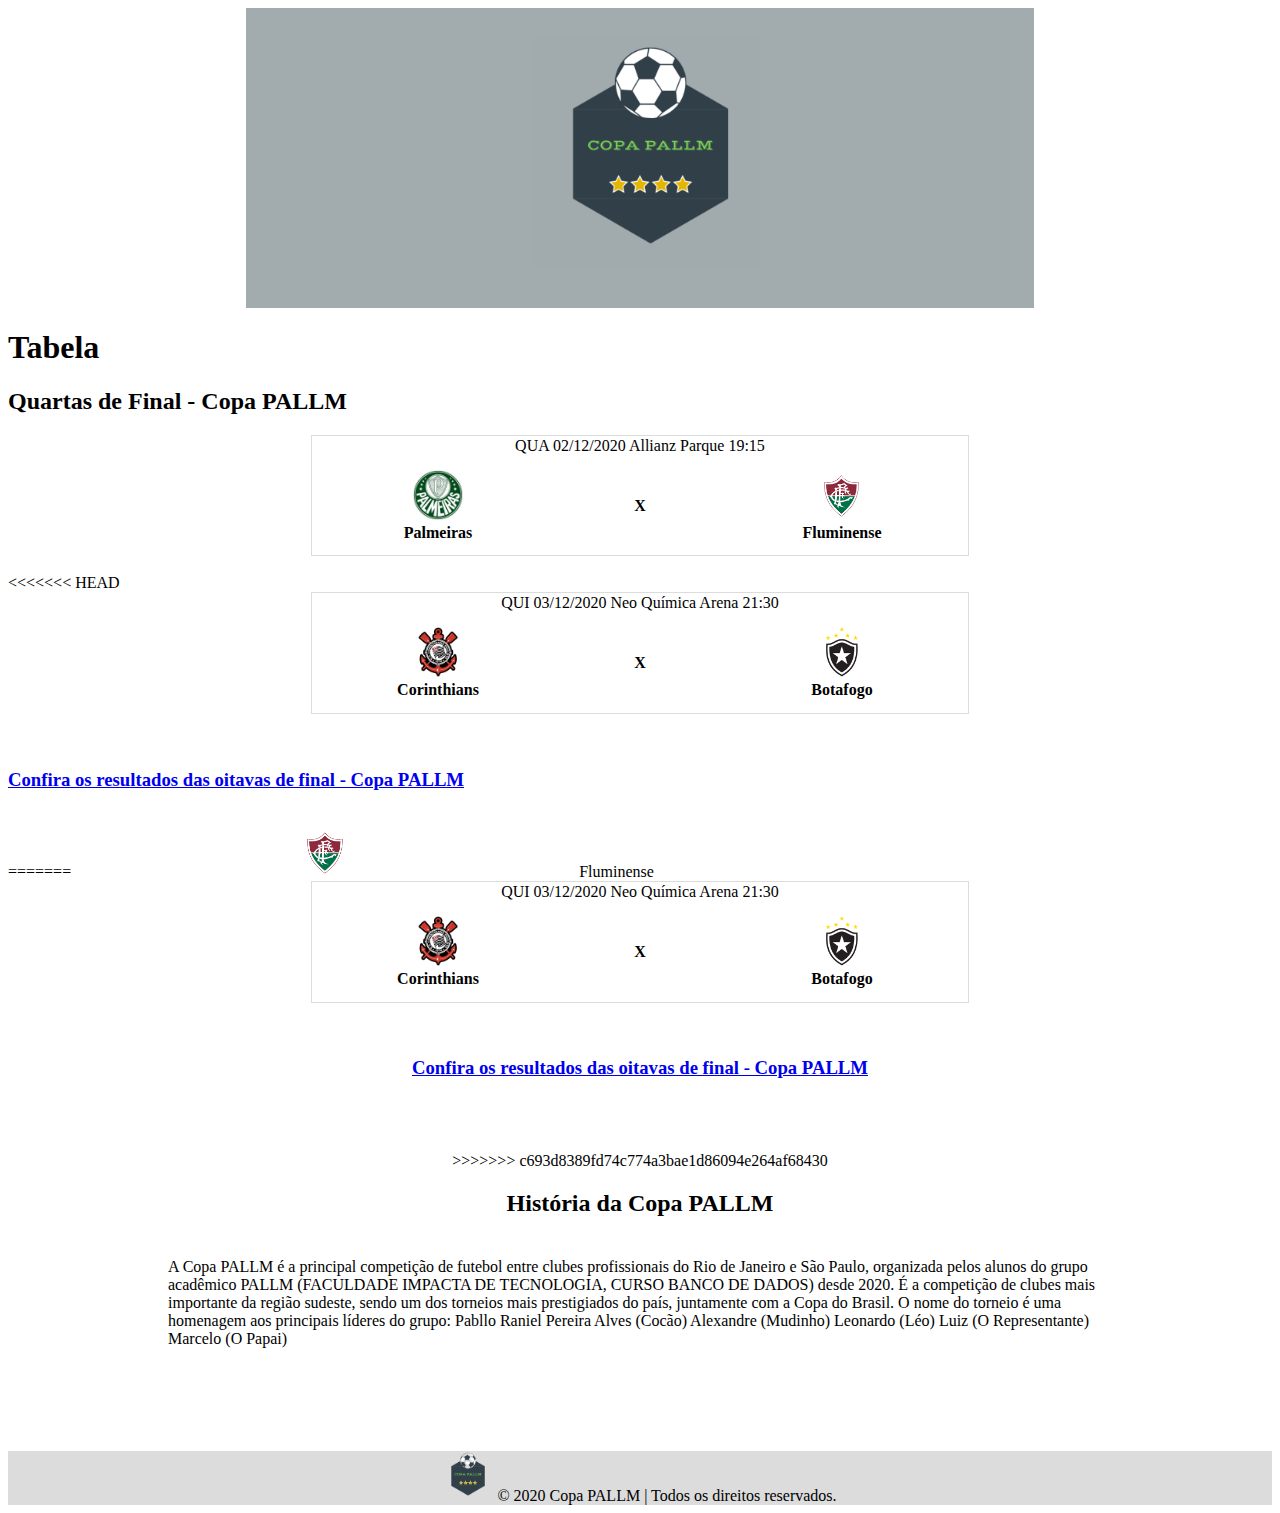
<file: templates/index.html>
<!DOCTYPE html>
<html>
    <head>
        <meta charset="UTF-8">
        <title>Quartas de Final - Copa PALLM</title>
        <link rel="shortcut icon" href="/static/images/favicon.ico"/> 
        <link rel="stylesheet" type="text/css" href="/static/css/estilo.css">
    </head>
    <body>
        <img src="/static/images/toppage.png" class="imgtop">
        <h1 class="padrao">Tabela</h1>
        <h2 class="padrao">Quartas de Final - Copa PALLM</h2>
        <table border rules=none class="tabela" align="center" bordercolor="#DCDCDC">
            <tr>
                <td colspan='3'>QUA 02/12/2020 Allianz Parque 19:15 </td>
            </tr>
            <tr height="100" >
                <th width="250">
                    <a href="palmeiras">
                    <img src="/static/images/palmeiras.jpg" class="img" ></a> 
                    Palmeiras
                </th>

                <th width= "150"> X </th>
        
                <th width="250">
                    <a href="fluminense">
                    <img src="/static/images/flu.png" class="img" ></a> 
                    Fluminense
                </th>
            </tr>
        </table><br>
        
        <table border rules=none align="center" class="tabela" bordercolor="#DCDCDC">
            <tr>
                <td colspan='3'align="center">QUI 03/12/2020 Neo Química Arena 21:30 </td>
            </tr>    

            <tr height="100">
                <th width="250">
                    <a href="corinthians">
                    <img src="/static/images/corinthians.png" class="img"> </a> 
                    Corinthians
                </th>
            
<<<<<<< HEAD
                <th width="150"> X </th>
                
                <th width="250">
                    <a href="botafogo">
                    <img src="/static/images/botafogo.png" class="img" ></a> 
                    Botafogo
                </th>
            </tr>  
        </table> 
        <br/>
        <br/>
        <h3 class="padrao"><a href="oitavas" class="padrao">Confira os resultados das oitavas de final - Copa PALLM</a></h3>
        <br/>
=======
            <th width="250">
                <a href="fluminense">
                <img src="/static/images/flu.png" class="img" ></a> 
                Fluminense
            </th>
        </tr>

    </table><br>
       
    <table border rules=none align="center" class="tabela" bordercolor="#DCDCDC">
        <tr>
            <td colspan='3'align="center">QUI 03/12/2020 Neo Química Arena 21:30 </td>
        </tr>    

        <tr height="100">
            <th width="250">
                <a href="corinthians">
                <img src="/static/images/corinthians.png" class="img"> </a> 
                Corinthians
            </th>
           
            <th width="150"> X </th>
            <th width="250">
                <a href="botafogo">
                <img src="/static/images/botafogo.png" class="img" ></a> 
                Botafogo
            </th>
         </tr>  
    </table> 
    <br/>
    <br/>
    <center>
    <h3><a href="oitavas" class="padrao">Confira os resultados das oitavas de final - Copa PALLM</a></h3>
    </center>
    <br/>
    <br>
    <br>
    <center>
>>>>>>> c693d8389fd74c774a3bae1d86094e264af68430
        <h2 class="padrao">História da Copa PALLM</h2> 
        <br>
        <table width="950" align="center">
            <tr>
                <td class="history">
                A Copa PALLM é a principal competição de futebol entre clubes profissionais do Rio de Janeiro e São Paulo, organizada pelos alunos do grupo acadêmico  PALLM (FACULDADE IMPACTA DE TECNOLOGIA, CURSO BANCO DE DADOS) desde 2020. É a competição de clubes mais importante da região sudeste, sendo um dos torneios mais prestigiados do país, juntamente com a Copa do Brasil. O nome do torneio é uma homenagem aos principais líderes do grupo: Pabllo Raniel Pereira Alves (Cocão) 
                Alexandre (Mudinho)
                Leonardo (Léo)
                Luiz (O Representante)
                Marcelo (O Papai)
                </td>
            </tr>
        </table>
        <footer class="footer">
            <img class="imgft" src="/static/images/copaPALLM-removed.png"> 
            &copy; 2020 Copa PALLM | Todos os direitos reservados.
        </footer>
    </body>
</html>
</file>
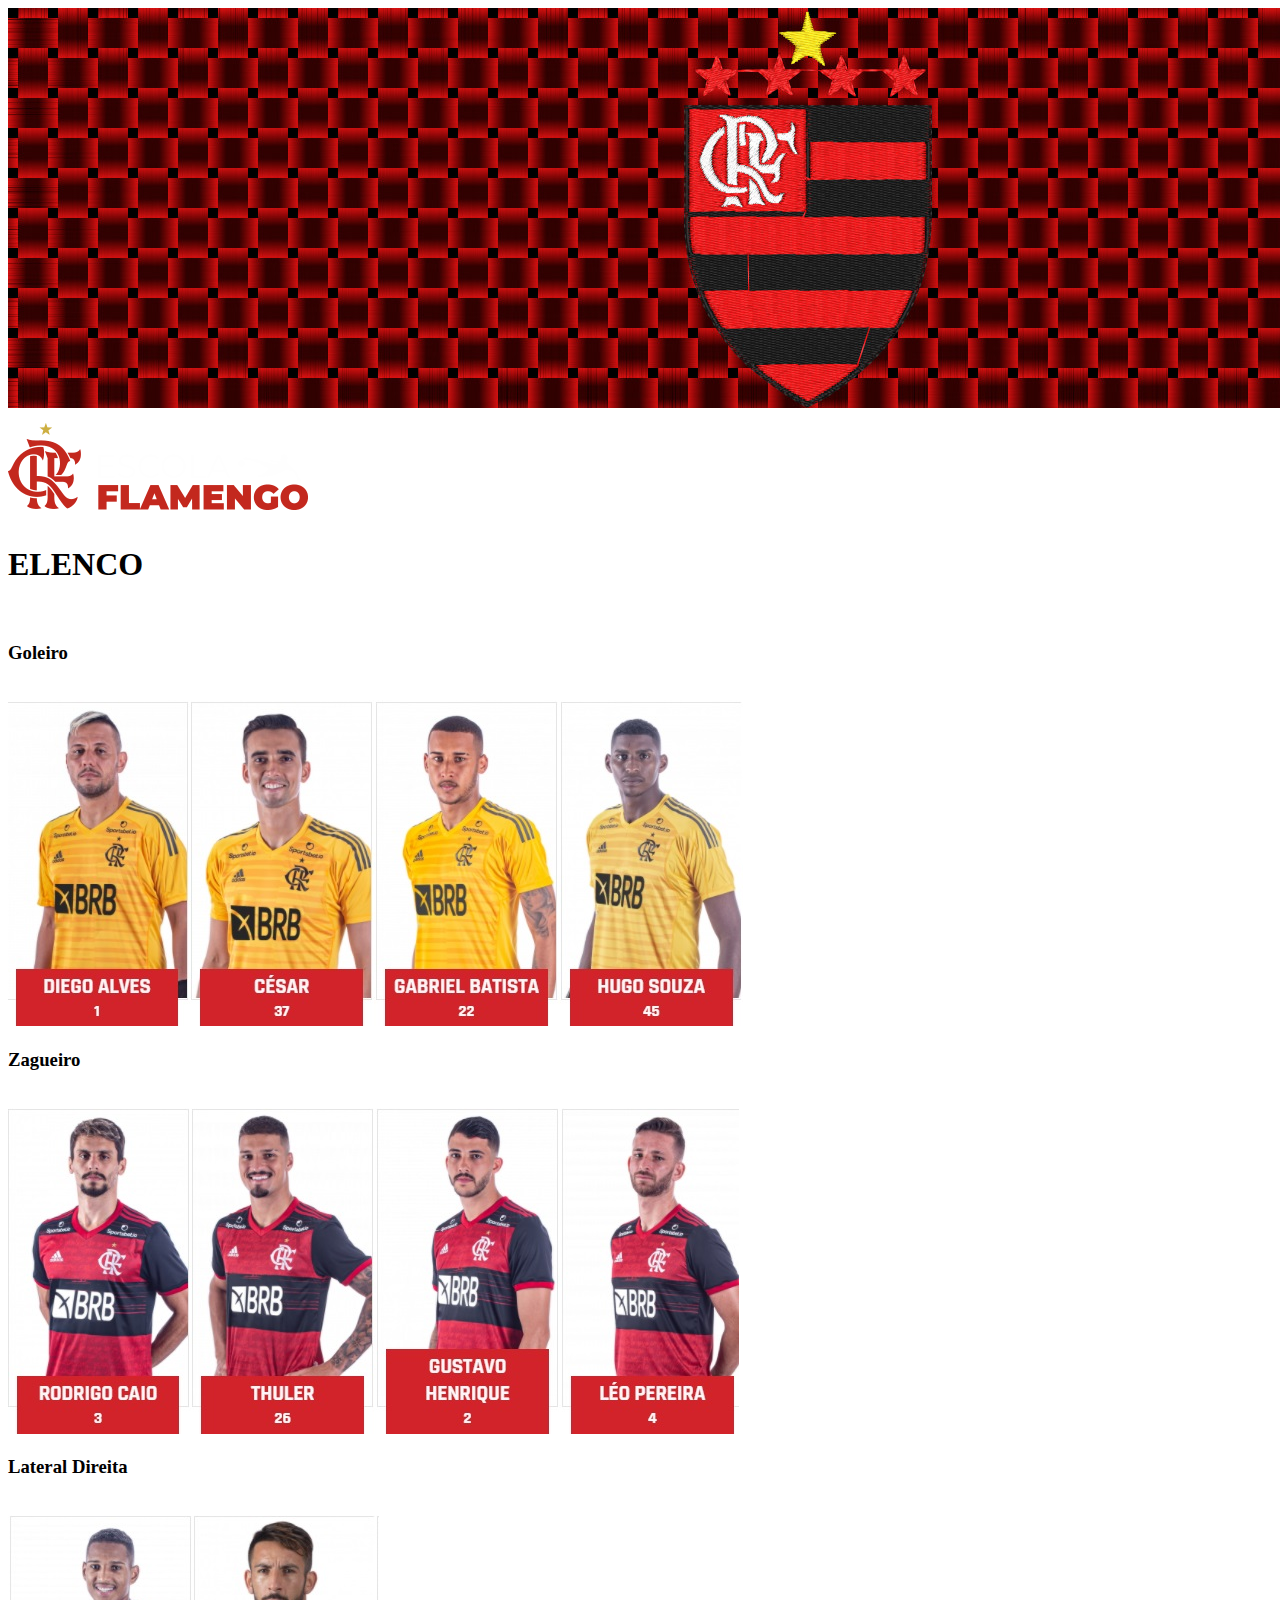
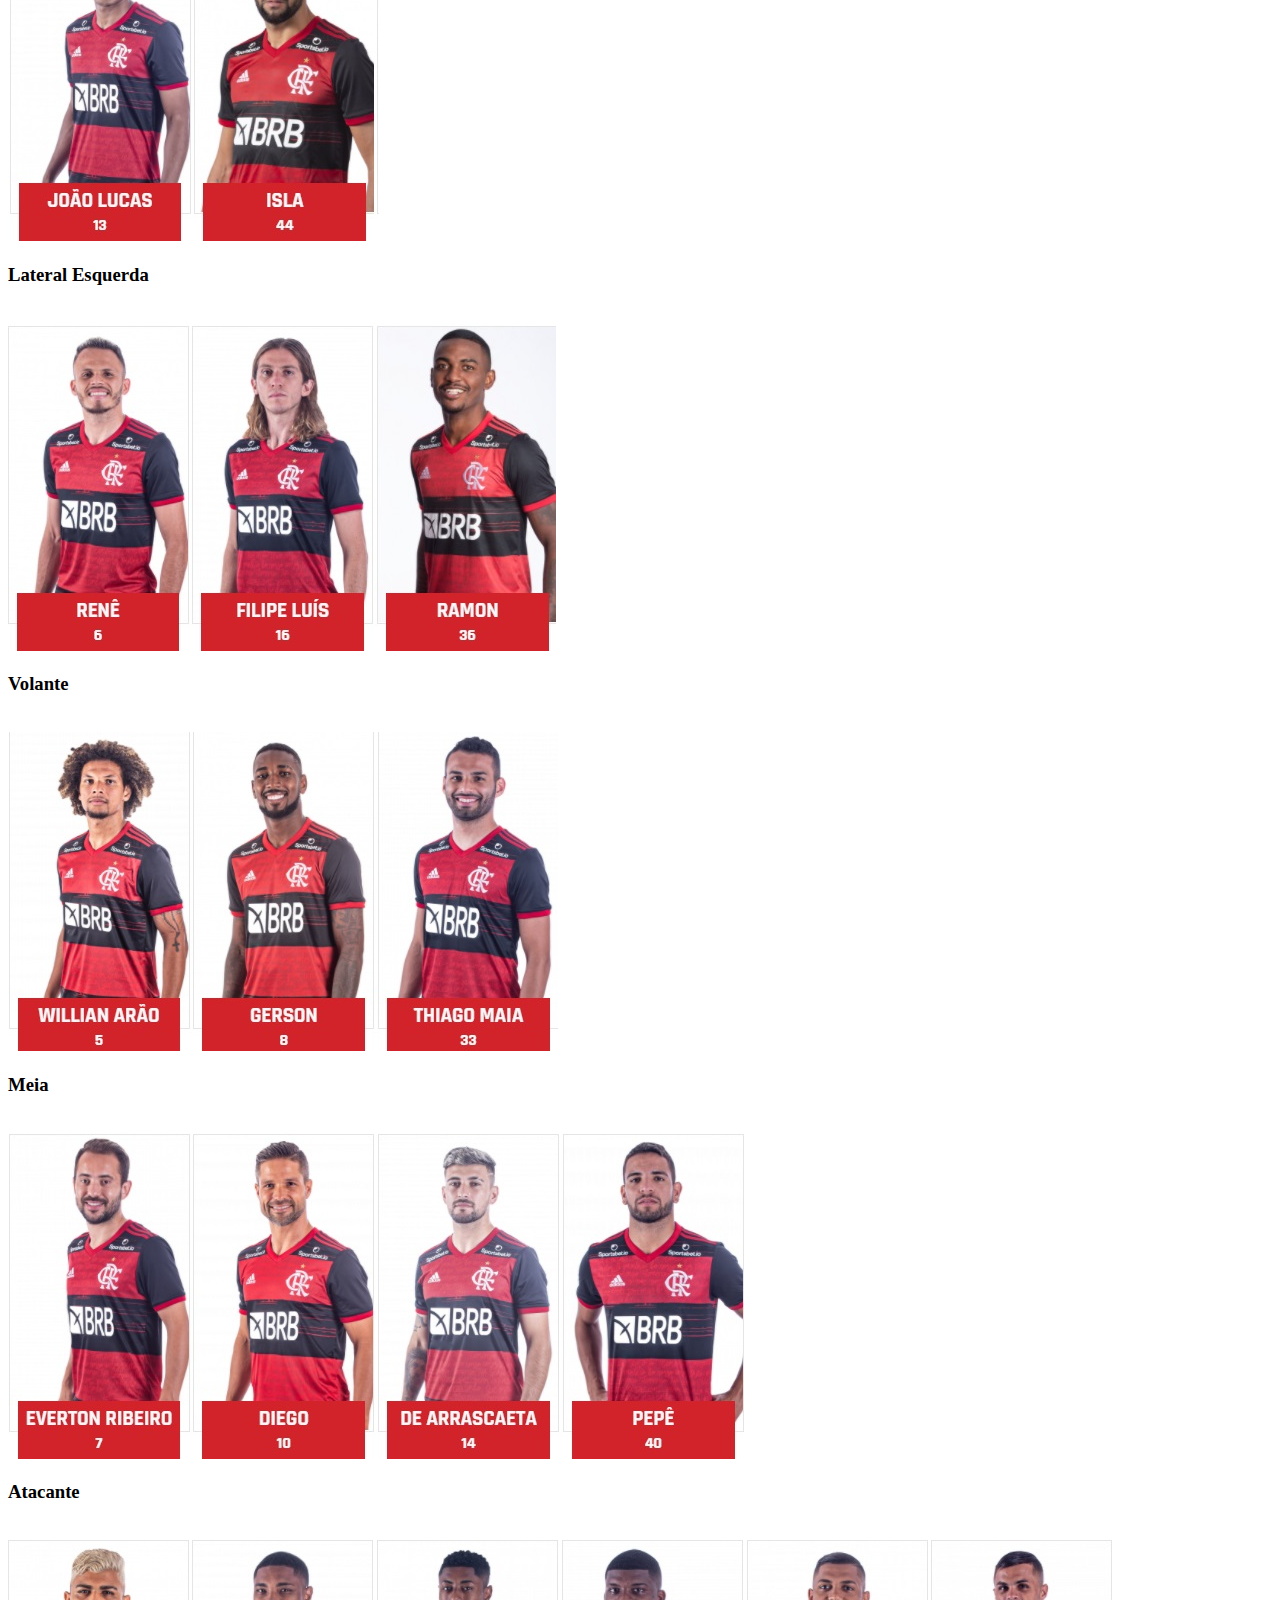
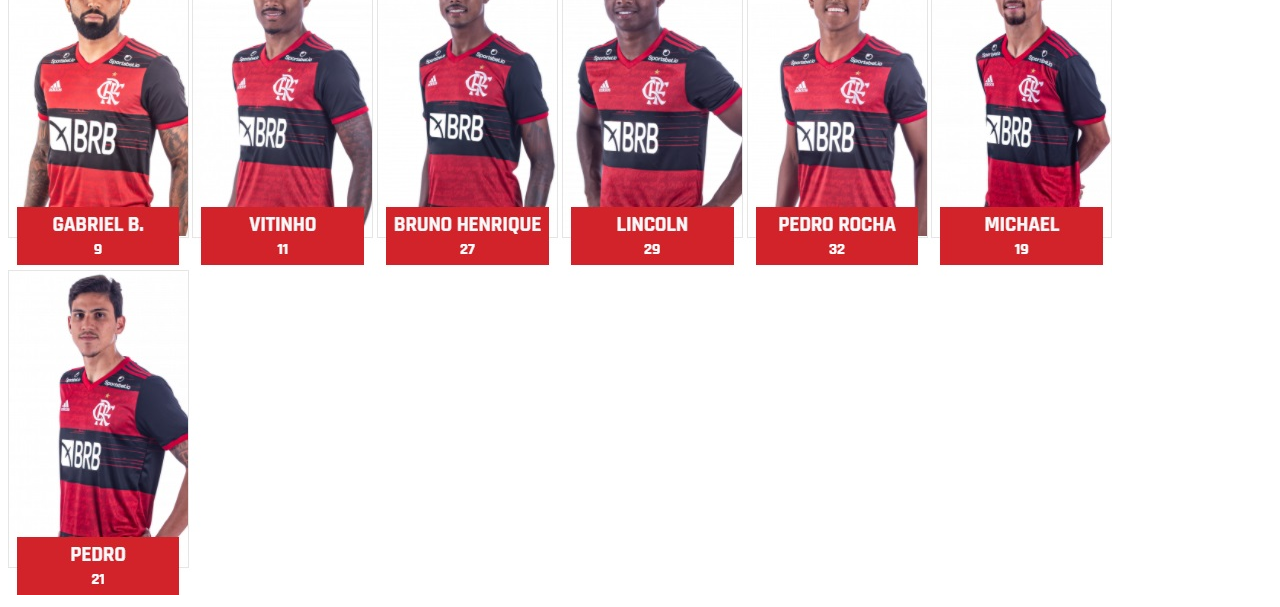
<file: templates/Flamengo.html>
<!DOCTYPE html>
<html>
    <head>
     <meta charset="UTF-8"/>
        <title>Flamengo</title>
    </head>
    <body>
        <img src="\static\images\Topfla.jpg"><br/>
        <img src="\static\images\Nome Flamengo.png"><br/>
        <h1>ELENCO</h1><br/>
        <h3>Goleiro</h3><br/>
        <img src="\static\images\Flamengo\Goleiros.jpg"><br/>
        <h3>Zagueiro</h3><br/>
        <img src="\static\images\Flamengo\Zagueiros.jpg"><br/>
        <h3>Lateral Direita</h3><br/>
        <img src="\static\images\Flamengo\Lateral Direitos.jpg"><br/>
        <h3>Lateral Esquerda</h3><br/>
        <img src="\static\images\Flamengo\Lateral Esquerdos.jpg"><br/>
        <h3>Volante</h3><br/>
        <img src="\static\images\Flamengo\Volantes.jpg"><br/>
        <h3>Meia</h3><br/>
        <img src="\static\images\Flamengo\Meias.jpg"><br/>
        <h3>Atacante</h3><br/>
        <img src="\static\images\Flamengo\Atacantes.jpg"><br/>

       

    </body>
</html>
</file>
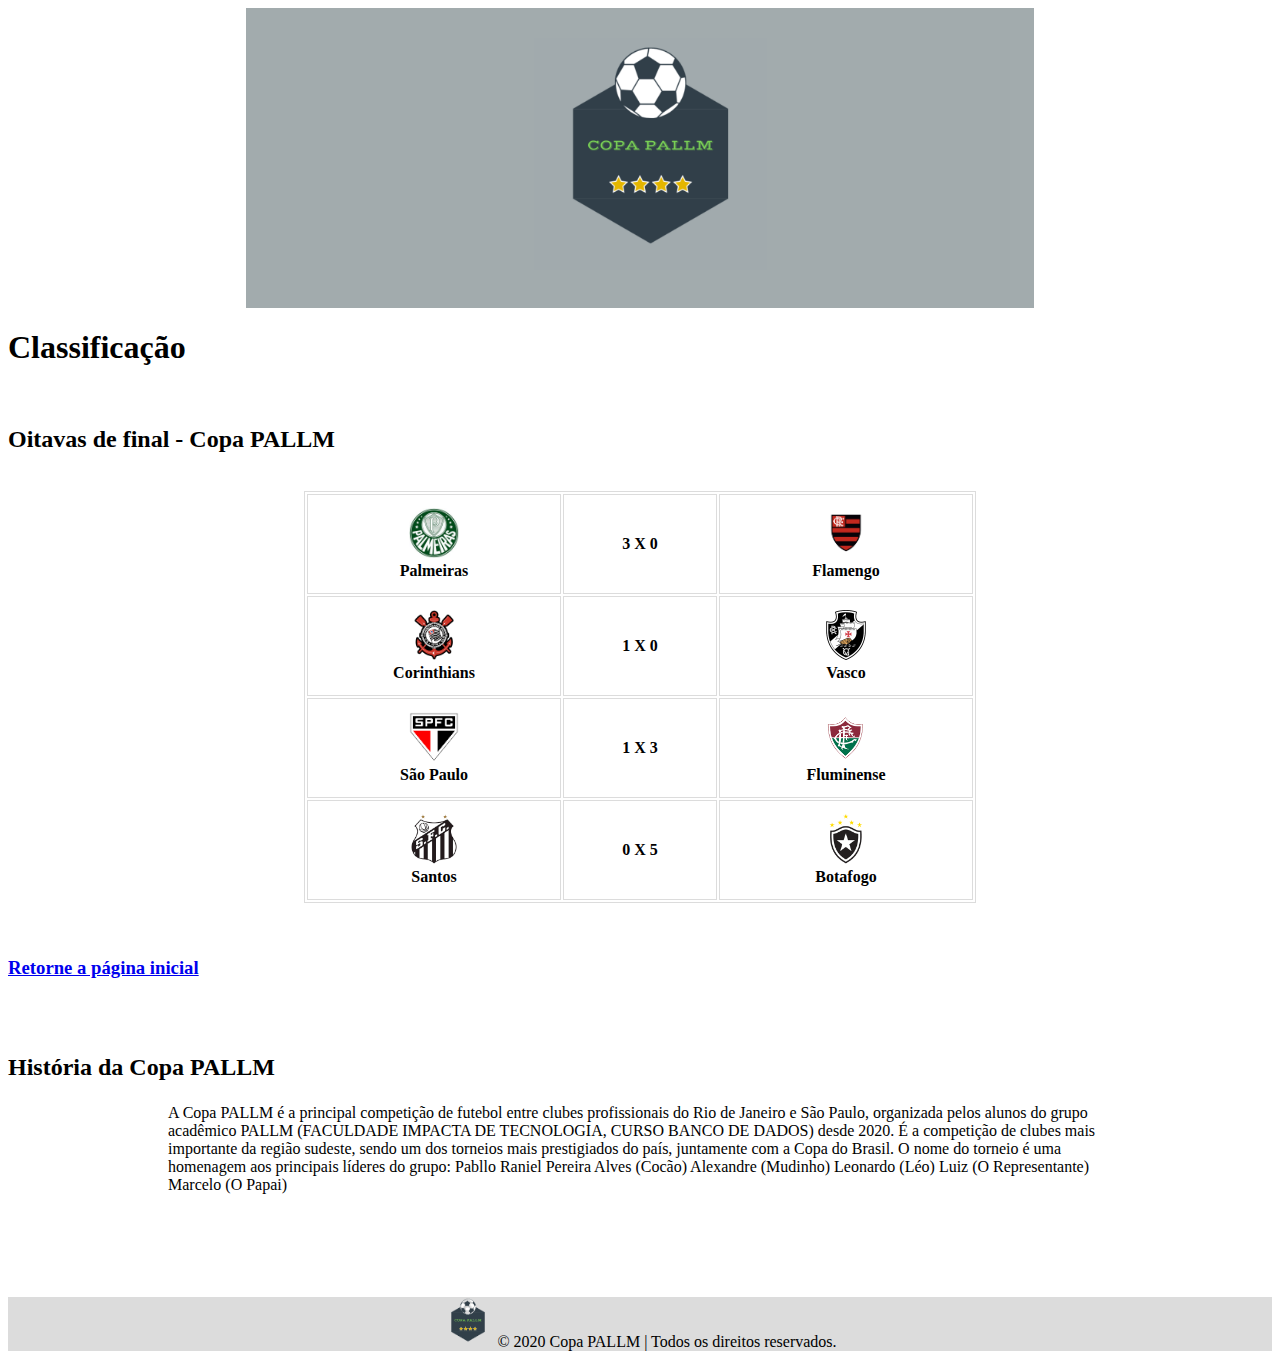
<file: templates/oitavas.html>
<!DOCTYPE html>
<html>    
    <head>
        <meta charset="UTF-8">
        <title>Oitavas de Final - Copa PALLM</title>
        <link rel="shortcut icon" href="/static/images/favicon.ico"/>
        <link rel="stylesheet" type="text/css" href="/static/css/estilo.css"/>
        
    </head>
    <body>
        
        <img class="imgtop" src="/static/images/toppage.png">
        
        <h1 class="padrao">Classificação</h1><br/>
        <h2 class="padrao">Oitavas de final - Copa PALLM</h2><br/>
        
        <table class="tabela" border="1" align="center" bordercolor="#DCDCDC">
            <tr height="100" >
                <th width="250"><a href="palmeiras"><img class="img" src="/static/images/palmeiras.jpg"></a> Palmeiras</th>
                <th>3 X 0</th>
                <th width="250"><a href="flamengo"><img class="img" src="/static/images/flamengo.png"></a> Flamengo</th>
            </tr>
            <tr height="100">
                <th width="250"><a href="corinthians"><img class="img" src="/static/images/corinthians.png"></a> Corinthians</th>
                <th width= "150">1 X 0</th>
                <th width="250"><a href="vasco"><img class="img" src="/static/images/vasco.png"></a> Vasco</th>
            </tr>
            <tr height="100">
                <th width="250"><a href="saopaulo"><img class="img" src="/static/images/spfc.png"></a> São Paulo</th>
                <th>1 X 3 </th>
                <th width="250"><a href="fluminense"><img class="img" src="/static/images/flu.png"></a> Fluminense</th>
            </tr>
            <tr height="100">
                <th width="250"><a href="santos"><img class="img" src="/static/images/logo-santos.png"></a> Santos</th>
                <th>0 X 5</th>
                <th width="250"><a href="botafogo"><img class="img" src="/static/images/botafogo.png"></a> Botafogo</th>
            </tr>
        </table>
        <br/>
        <br/>
        <h3 class="padrao"><a href="quartas" class="padrao">Retorne a página inicial</a></h3> 
        <br/>
        <br/>
        <h2 class="padrao">História da Copa PALLM</h2> 
        <table width="950" align="center">
            <tr>
                <td class="history">
                A Copa PALLM é a principal competição de futebol entre clubes profissionais do Rio de Janeiro e São Paulo, organizada pelos alunos do grupo acadêmico  PALLM (FACULDADE IMPACTA DE TECNOLOGIA, CURSO BANCO DE DADOS) desde 2020. É a competição de clubes mais importante da região sudeste, sendo um dos torneios mais prestigiados do país, juntamente com a Copa do Brasil. O nome do torneio é uma homenagem aos principais líderes do grupo: Pabllo Raniel Pereira Alves (Cocão) 
                Alexandre (Mudinho)
                Leonardo (Léo)
                Luiz (O Representante)
                Marcelo (O Papai)
                </td>
            </tr>
        </table>

        <footer class="footer">
            <img class="imgft" src="/static/images/copaPALLM-removed.png"> 
            &copy; 2020 Copa PALLM | Todos os direitos reservados.
        </footer>    
    </body>

</html>
</file>
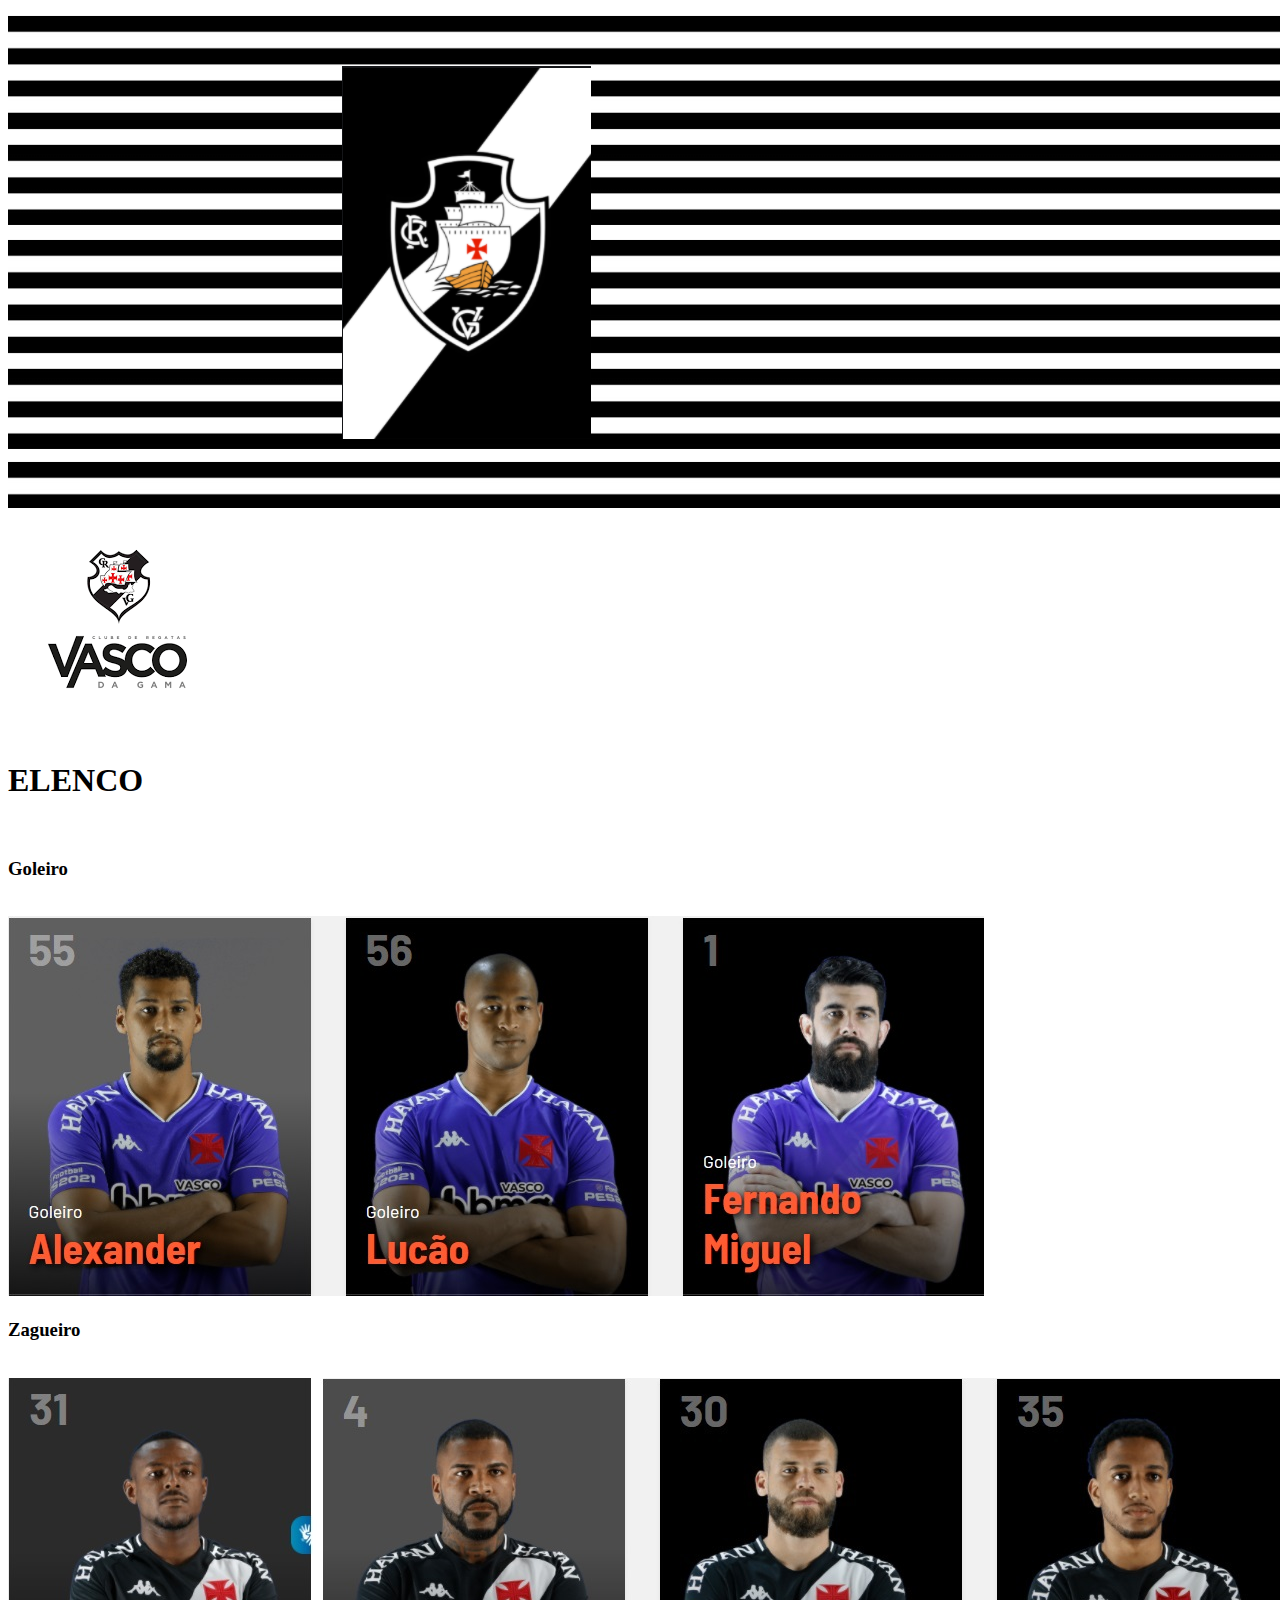
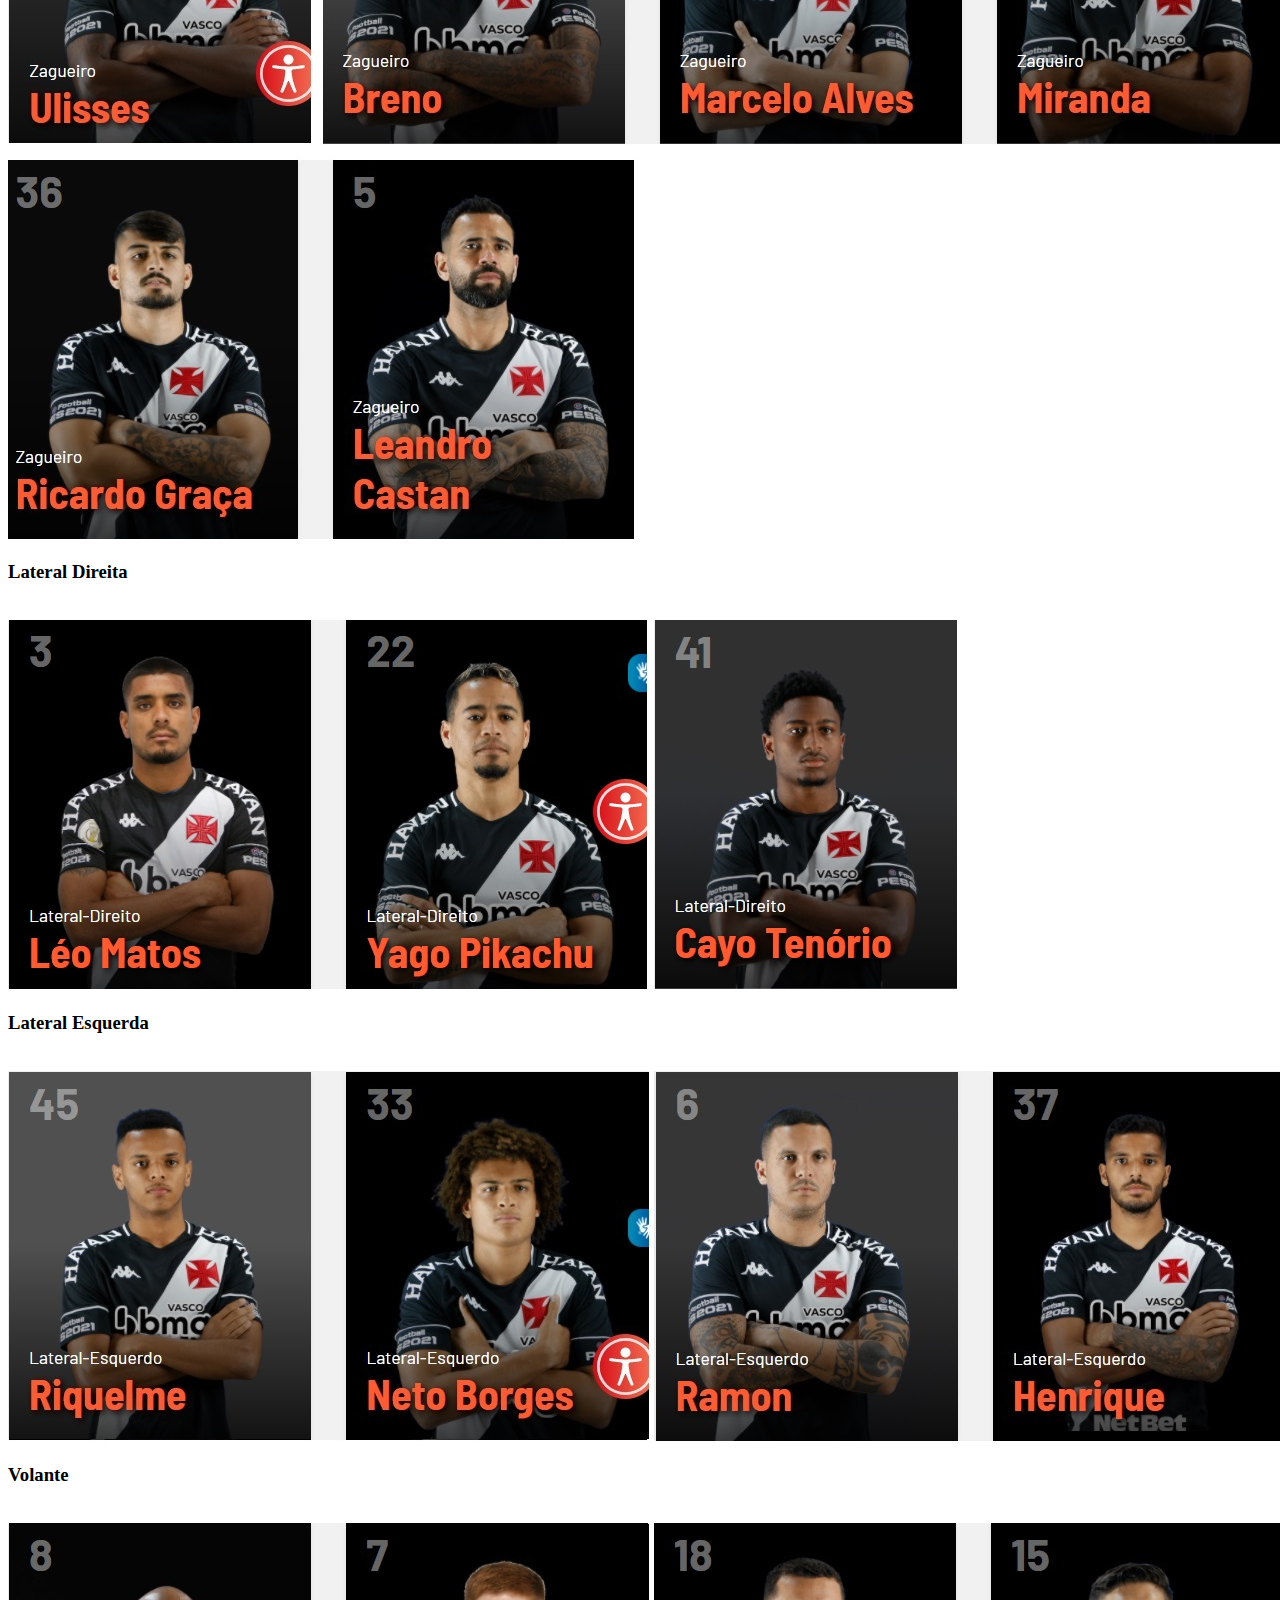
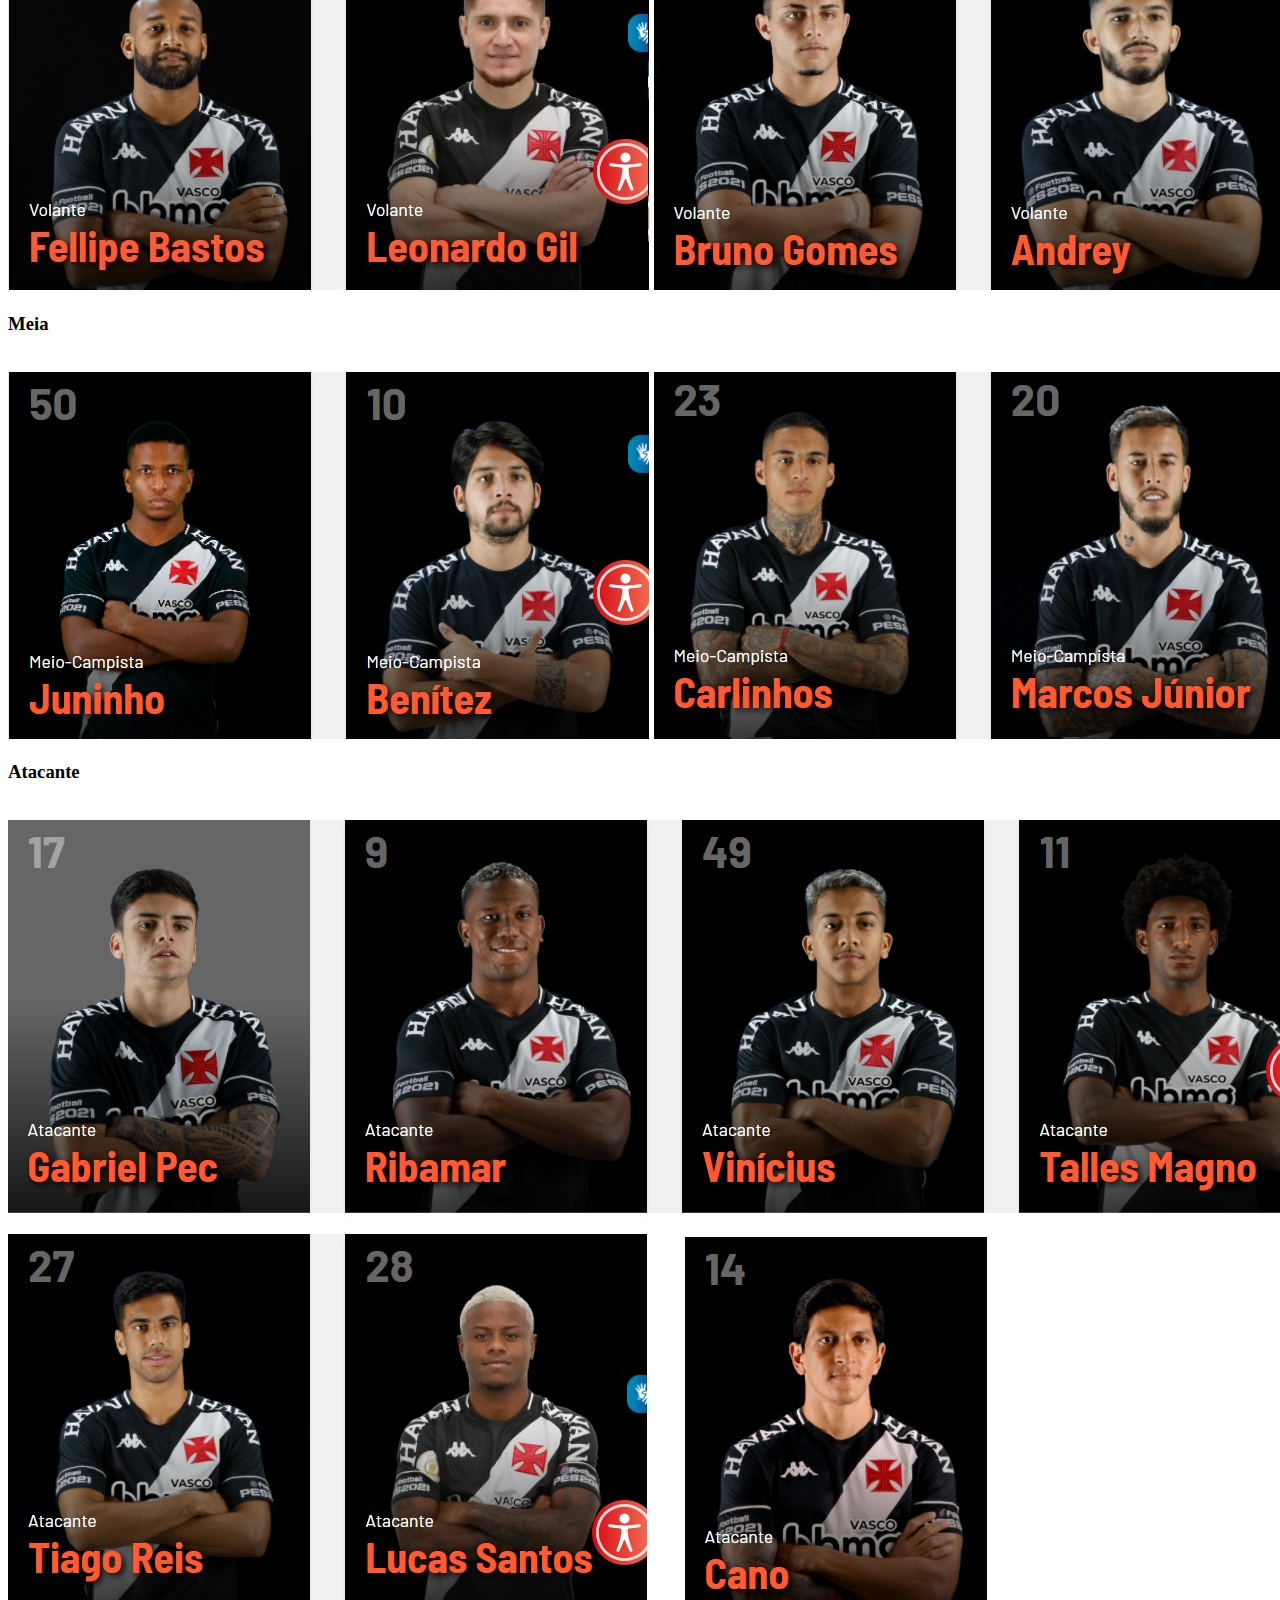
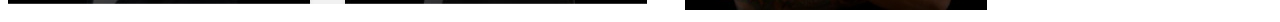
<file: templates/Vasco.html>
<!DOCTYPE html>
<html>
    <head>
     <meta charset="UTF-8"/>
        <title>Vasco</title>
    </head>
    <body>
        <img src="\static\images\Topovasco.png"><br/>
        <img src="\static\images\Nome Vasco.png"><br/>
        <h1>ELENCO</h1><br/>
        <h3>Goleiro</h3><br/>
        <img src="\static\images\Vasco\Goleiros.jpg"><br/>
        <h3>Zagueiro</h3><br/>
        <img src="\static\images\Vasco\Zagueiros.jpg"><br/>
        <h3>Lateral Direita</h3><br/>
        <img src="\static\images\Vasco\Lateral Direitos.jpg"><br/>
        <h3>Lateral Esquerda</h3><br/>
        <img src="\static\images\Vasco\Lateral Esquerdos.jpg"><br/>
        <h3>Volante</h3><br/>
        <img src="\static\images\Vasco\Volantes.jpg"><br/>
        <h3>Meia</h3><br/>
        <img src="\static\images\Vasco\Meio Campistas.jpg"><br/>
        <h3>Atacante</h3><br/>
        <img src="\static\images\Vasco\Atacantes.jpg"><br/>

       

    </body>
</html>
</file>
<file: static/css/estilo.css>
body{
    background-color: white;
}

.tabela{
    color:black;
    font-family: 'Verdana';
    text-align: center;
}
<<<<<<< HEAD
=======

>>>>>>> c693d8389fd74c774a3bae1d86094e264af68430
.history{
    color:black;
    font-family: 'Verdana';
    text-align: justify;
}
<<<<<<< HEAD
=======

>>>>>>> c693d8389fd74c774a3bae1d86094e264af68430
.padrao{
    color:black;
    font-family:'Lucida Sans' ;
    text-align: center;
}

.img{
    max-width: 100%;
    width: 500px;
    height: 50px;
    object-fit: contain;
}

.imgtop{
    display: block;
    width: 800px;
    height: 300px;
    object-fit: contain;
    margin-left: auto;
    margin-right: auto;
}

.footer{
    position: static;
    margin-top:100px ;
    bottom:100px;
    width:100%;
    background-color:gainsboro ;
    text-align: center;
}

.imgft{
    max-width: 100%;
    width: 50px;
    height: 50px;
}
</file>
